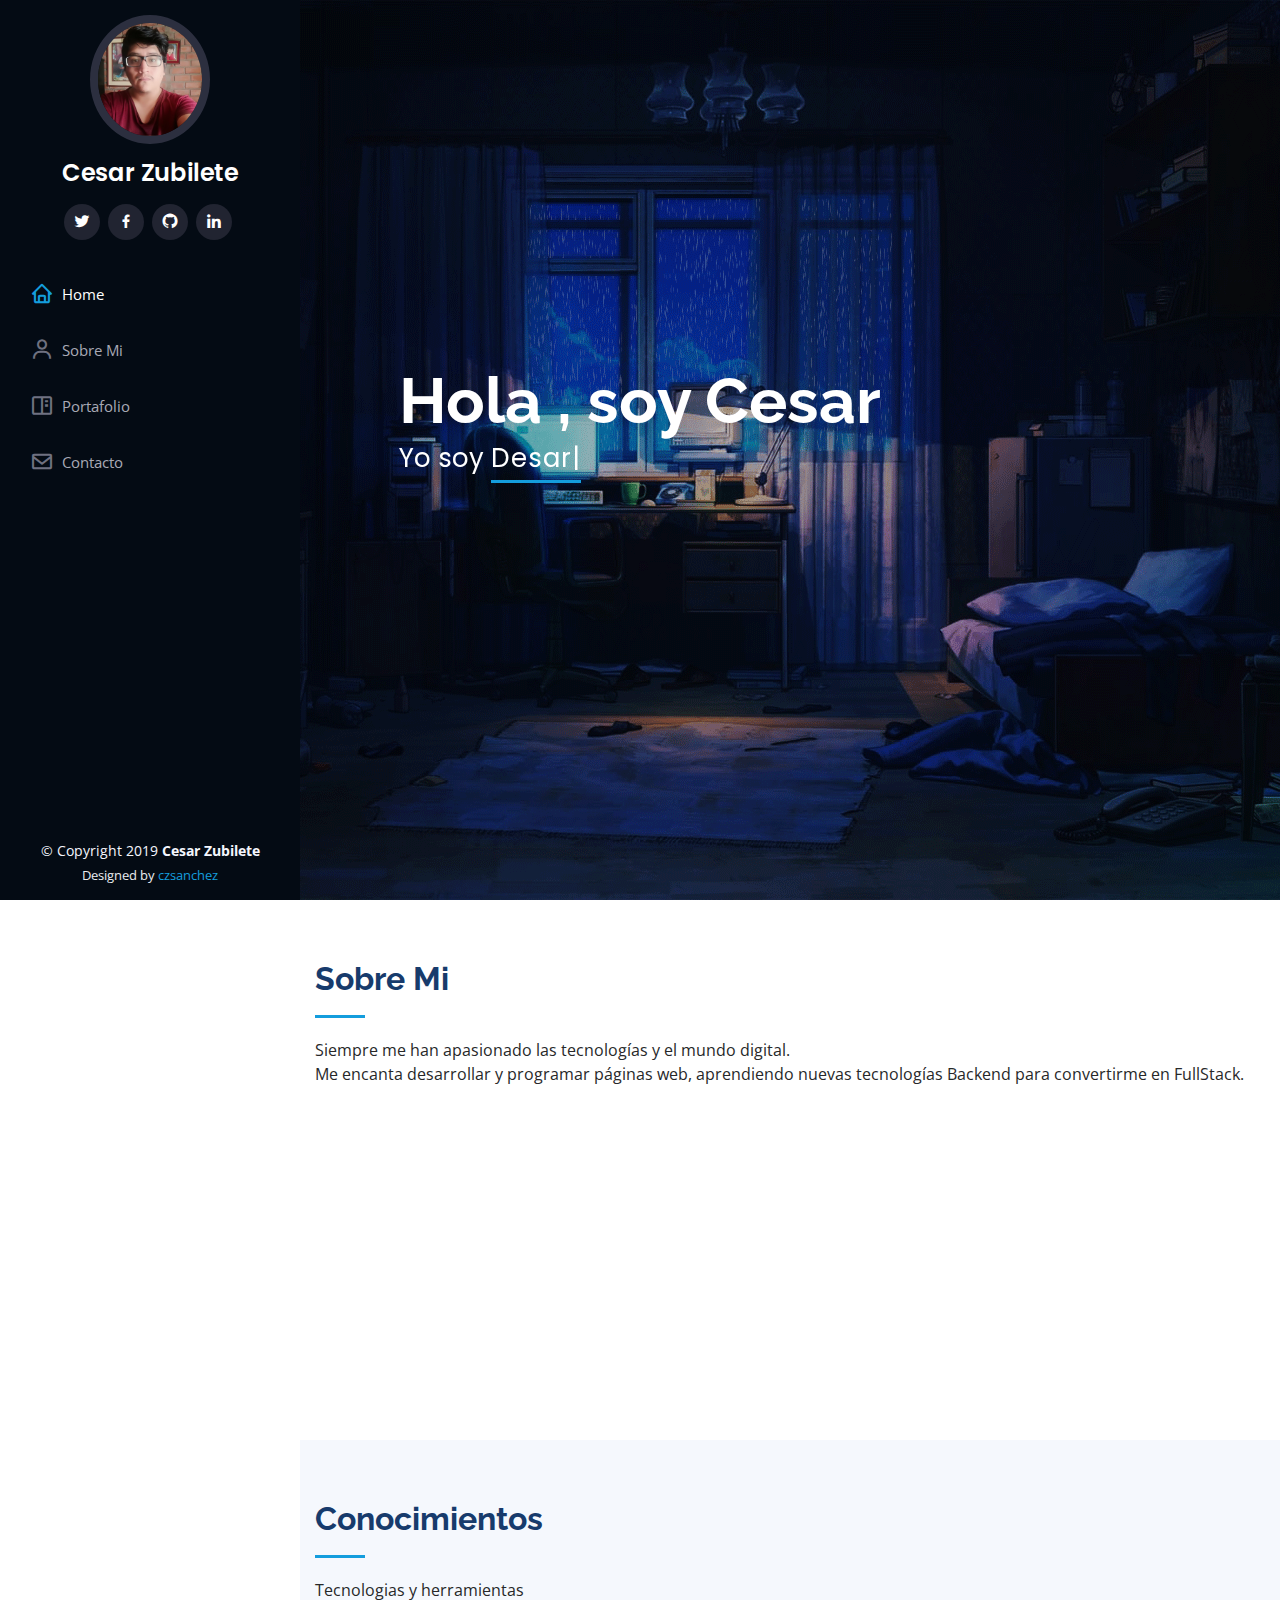
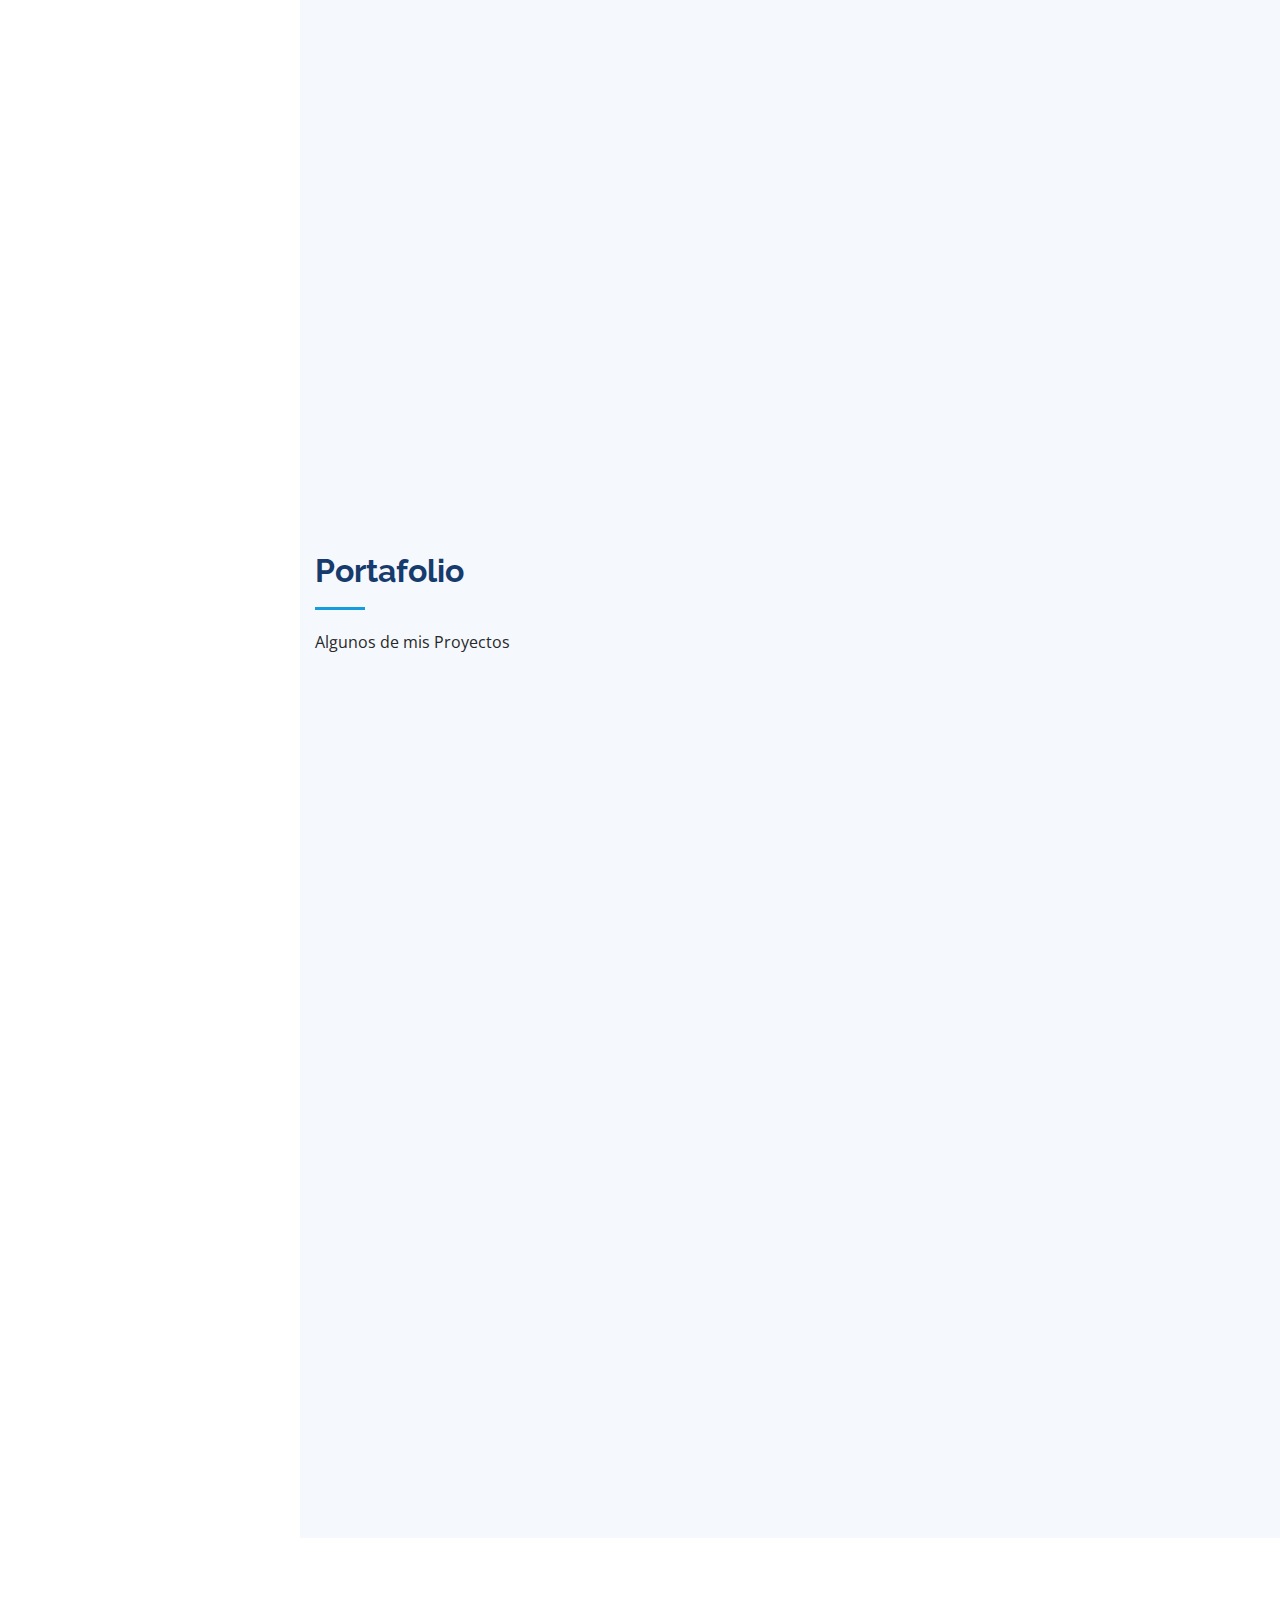
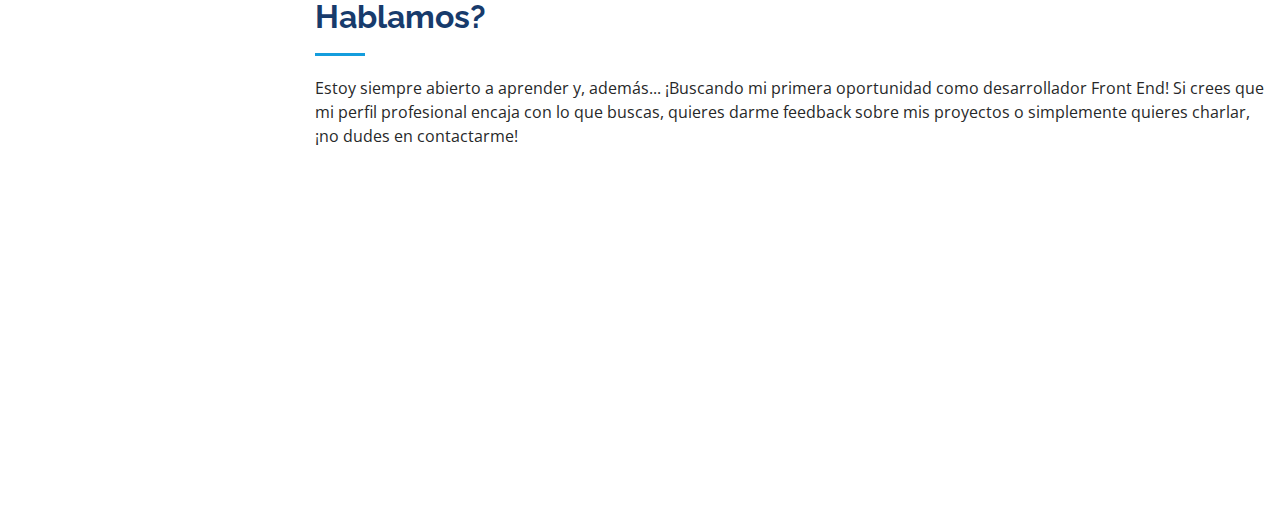
<file: index.html>
<!DOCTYPE html>
<html lang="es">

<head>
    <meta charset="utf-8">
    <meta content="width=device-width, initial-scale=1.0" name="viewport">

    <title>Briam Zubilete</title>
    <meta content="" name="description">
    <meta content="" name="keywords">

    <!-- Favicons -->
    <link href="assets/img/logo.png" rel="icon">
    <link href="assets/img/apple-touch-icon.png" rel="apple-touch-icon">

    <!-- Google Fonts -->
    <link href="https://fonts.googleapis.com/css?family=Open+Sans:300,300i,400,400i,600,600i,700,700i|Raleway:300,300i,400,400i,500,500i,600,600i,700,700i|Poppins:300,300i,400,400i,500,500i,600,600i,700,700i" rel="stylesheet">

    <!-- Vendor CSS Files -->
    <link href="assets/vendor/bootstrap/css/bootstrap.min.css" rel="stylesheet">
    <link href="assets/vendor/icofont/icofont.min.css" rel="stylesheet">
    <link href="assets/vendor/boxicons/css/boxicons.min.css" rel="stylesheet">
    <link href="assets/vendor/venobox/venobox.css" rel="stylesheet">
    <link href="assets/vendor/owl.carousel/assets/owl.carousel.min.css" rel="stylesheet">
    <link href="assets/vendor/aos/aos.css" rel="stylesheet">

    <!-- Template Main CSS File -->
    <link href="assets/css/style.css" rel="stylesheet">

</head>

<body>

    <!-- ======= Mobile nav toggle button ======= -->
    <button type="button" class="mobile-nav-toggle d-xl-none"><i class="icofont-navigation-menu"></i></button>

    <!-- ======= Header ======= -->
    <header id="header">
        <div class="d-flex flex-column">

            <div class="profile">
                <img src="assets/img/perfil2.jpg" alt="" class="img-fluid rounded-circle">
                <h1 class="text-light"><a href="index.html">Cesar Zubilete</a></h1>
                <div class="social-links mt-3 text-center">
                    <a href="https://twitter.com/ZubileteCesar" target="_blank" class="twitter"><i class="bx bxl-twitter"></i></a>
                    <a href="#" class="facebook"><i class="bx bxl-facebook"></i></a>
                    <a href="https://github.com/Brizusan" target="_blank" class="github"><i class="bx bxl-github"></i></a>
                    <a href="https://www.linkedin.com/in/cesar-zubilete-sanchez-665573130/" target="_blank" class="linkedin"><i class="bx bxl-linkedin"></i></a>
                </div>
            </div>

            <nav class="nav-menu">
                <ul>
                    <li class="active"><a href="index.html"><i class="bx bx-home"></i> <span>Home</span></a></li>
                    <li><a href="#about"><i class="bx bx-user"></i> <span>Sobre Mi</span></a></li>
                    <!-- <li><a href="#resume"><i class="bx bx-file-blank"></i> <span>Resume</span></a></li> -->
                    <li><a href="#portfolio"><i class="bx bx-book-content"></i> Portafolio</a></li>
                    <!-- <li><a href="#services"><i class="bx bx-server"></i> Servicios</a></li> -->
                    <li><a href="#contact"><i class="bx bx-envelope"></i> Contacto</a></li>

                </ul>
            </nav>
            <!-- .nav-menu -->
            <button type="button" class="mobile-nav-toggle d-xl-none"><i class="icofont-navigation-menu"></i></button>

        </div>
    </header>
    <!-- End Header -->

    <!-- ======= Hero Section ======= -->
    <section id="hero" class="d-flex flex-column justify-content-center align-items-center">
        <div class="hero-container" data-aos="fade-in">
            <h1>Hola , soy Cesar</h1>
            <p>Yo soy <span class="typed" data-typed-items="Desarrollador Web, Front End Jr, Freelancer"></span></p>
        </div>
    </section>
    <!-- End Hero -->

    <main id="main">

        <!-- ======= About Section ======= -->
        <section id="about" class="about">
            <div class="container">

                <div class="section-title">
                    <h2>Sobre Mi</h2>
                    <p>Siempre me han apasionado las tecnologías y el mundo digital.</p>
                    <p>Me encanta desarrollar y programar páginas web, aprendiendo nuevas tecnologías Backend para convertirme en FullStack.
                    </p>
                </div>

                <div class="row">
                    <div class="col-lg-4" data-aos="fade-right">
                        <img src="assets/img/profile-img3-600.jpg" class="img-fluid" alt="">
                    </div>
                    <div class="col-lg-8 pt-4 pt-lg-0 content" data-aos="fade-left">
                        <h3>Front End &amp; Web Developer Jr.</h3>

                        <div class="row">
                            <div class="col-lg-6">
                                <ul>
                                    <li><i class="icofont-rounded-right"></i> <strong>Cumpleaños:</strong> 7 Abril 1992
                                    </li>
                                    <li><i class="icofont-rounded-right"></i> <strong>Website:</strong>
                                        <a href="http://cesarzubilete.ezyro.com/" target="_blank"> Cesar Zubilete</a>
                                    </li>
                                    <li><i class="icofont-rounded-right"></i> <strong>Telefono:</strong>+51 987 592 615
                                    </li>
                                    <li><i class="icofont-rounded-right"></i> <strong>Ciudad:</strong> Ciudad : Lima, Peru
                                    </li>
                                </ul>
                            </div>
                            <div class="col-lg-6">
                                <ul>
                                    <li><i class="icofont-rounded-right"></i> <strong>Edad:</strong> 27</li>
                                    <li><i class="icofont-rounded-right"></i> <strong>Estudios:</strong> Superior</li>
                                    <li><i class="icofont-rounded-right"></i> <strong>Email:</strong> brizusan@gmail.com
                                    </li>
                                    <li><i class="icofont-rounded-right"></i> <strong>Freelance:</strong> Disponible
                                    </li>
                                </ul>
                            </div>
                        </div>
                        <p>
                            Fue durante un bootcamp de diseño UX/UI cuando me picó la curiosidad de saber cómo aquellas apps que estaba diseñando podrían construirse para ser funcionales. Así descubrí el desarrollo Front End

                        </p>
                    </div>
                </div>

            </div>
        </section>
        <!-- End About Section -->



        <!-- ======= Skills Section ======= -->
        <section id="skills" class="skills section-bg">
            <div class="container">

                <div class="section-title">
                    <h2>Conocimientos</h2>
                    <p>Tecnologias y herramientas </p>
                </div>

                <div class="row skills-content">

                    <div class="col-lg-6" data-aos="fade-up">

                        <div class="progress">
                            <span class="skill">HTML <i class="val">90%</i></span>
                            <div class="progress-bar-wrap">
                                <div class="progress-bar" role="progressbar" aria-valuenow="90" aria-valuemin="0" aria-valuemax="100"></div>
                            </div>
                        </div>

                        <div class="progress">
                            <span class="skill">CSS <i class="val">80%</i></span>
                            <div class="progress-bar-wrap">
                                <div class="progress-bar" role="progressbar" aria-valuenow="80" aria-valuemin="0" aria-valuemax="100"></div>
                            </div>
                        </div>
                        <div class="progress">
                            <span class="skill">Figma<i class="val">70%</i></span>
                            <div class="progress-bar-wrap">
                                <div class="progress-bar" role="progressbar" aria-valuenow="70" aria-valuemin="0" aria-valuemax="100"></div>
                            </div>
                        </div>
                        <div class="progress">
                            <span class="skill">AdobexD<i class="val">80%</i></span>
                            <div class="progress-bar-wrap">
                                <div class="progress-bar" role="progressbar" aria-valuenow="80" aria-valuemin="0" aria-valuemax="100"></div>
                            </div>
                        </div>
                        <div class="progress">
                            <span class="skill">Adobe InDesign<i class="val">70%</i></span>
                            <div class="progress-bar-wrap">
                                <div class="progress-bar" role="progressbar" aria-valuenow="70" aria-valuemin="0" aria-valuemax="100"></div>
                            </div>
                        </div>
                        <div class="progress">
                            <span class="skill">Adobe Ilustrator<i class="val">75%</i></span>
                            <div class="progress-bar-wrap">
                                <div class="progress-bar" role="progressbar" aria-valuenow="75" aria-valuemin="0" aria-valuemax="100"></div>
                            </div>
                        </div>
                        <div class="progress">
                            <span class="skill">Bootstrap<i class="val">85%</i></span>
                            <div class="progress-bar-wrap">
                                <div class="progress-bar" role="progressbar" aria-valuenow="85" aria-valuemin="0" aria-valuemax="100"></div>
                            </div>
                        </div>
                        <div class="progress">
                            <span class="skill">WordPress/Divi-Elementor <i class="val">80%</i></span>
                            <div class="progress-bar-wrap">
                                <div class="progress-bar" role="progressbar" aria-valuenow="80" aria-valuemin="0" aria-valuemax="100"></div>
                            </div>
                        </div>

                    </div>

                    <div class="col-lg-6" data-aos="fade-up" data-aos-delay="100">

                        <div class="progress">
                            <span class="skill">PHP/Laravel <i class="val">70%</i></span>
                            <div class="progress-bar-wrap">
                                <div class="progress-bar" role="progressbar" aria-valuenow="70" aria-valuemin="0" aria-valuemax="100"></div>
                            </div>
                        </div>
                        <div class="progress">
                            <span class="skill">Javascript <i class="val">75%</i></span>
                            <div class="progress-bar-wrap">
                                <div class="progress-bar" role="progressbar" aria-valuenow="75" aria-valuemin="0" aria-valuemax="100"></div>
                            </div>
                        </div>
                        <div class="progress">
                            <span class="skill">Typescript <i class="val">80%</i></span>
                            <div class="progress-bar-wrap">
                                <div class="progress-bar" role="progressbar" aria-valuenow="80" aria-valuemin="0" aria-valuemax="100"></div>
                            </div>
                        </div>
                        <div class="progress">
                            <span class="skill">Angular <i class="val">70%</i></span>
                            <div class="progress-bar-wrap">
                                <div class="progress-bar" role="progressbar" aria-valuenow="70" aria-valuemin="0" aria-valuemax="100"></div>
                            </div>
                        </div>
                        <div class="progress">
                            <span class="skill">Java -Java Spring Framework <i class="val">80%</i></span>
                            <div class="progress-bar-wrap">
                                <div class="progress-bar" role="progressbar" aria-valuenow="80" aria-valuemin="0" aria-valuemax="100"></div>
                            </div>
                        </div>
                        <div class="progress">
                            <span class="skill">Mysql -SQL <i class="val">75%</i></span>
                            <div class="progress-bar-wrap">
                                <div class="progress-bar" role="progressbar" aria-valuenow="75" aria-valuemin="0" aria-valuemax="100"></div>
                            </div>
                        </div>
                        <div class="progress">
                            <span class="skill">Flutter-Firebase <i class="val">70%</i></span>
                            <div class="progress-bar-wrap">
                                <div class="progress-bar" role="progressbar" aria-valuenow="70" aria-valuemin="0" aria-valuemax="100"></div>
                            </div>
                        </div>
                        <div class="progress">
                            <span class="skill">Visual Studio Code <i class="val">80%</i></span>
                            <div class="progress-bar-wrap">
                                <div class="progress-bar" role="progressbar" aria-valuenow="80" aria-valuemin="0" aria-valuemax="100"></div>
                            </div>
                        </div>


                    </div>

                </div>

            </div>
        </section>
        <!-- End Skills Section -->



        <!-- ======= Portfolio Section ======= -->
        <section id="portfolio" class="portfolio section-bg">
            <div class="container">

                <div class="section-title">
                    <h2>Portafolio</h2>
                    <p>Algunos de mis Proyectos</p>
                </div>

                <div class="row" data-aos="fade-up">
                    <div class="col-lg-12 d-flex justify-content-center">
                        <ul id="portfolio-flters">
                            <li data-filter="*" class="filter-active">All</li>
                            <li data-filter=".filter-app">App</li>
                            <li data-filter=".filter-card">Card</li>
                            <li data-filter=".filter-web">Web</li>
                        </ul>
                    </div>
                </div>

                <div class="row portfolio-container" data-aos="fade-up" data-aos-delay="100">

                    <div class="col-lg-4 col-md-6 portfolio-item filter-app">
                        <div class="portfolio-wrap">
                            <img src="assets/img/portfolio/card.png" class="img-fluid" alt="">
                            <div class="portfolio-links">
                                <a href="assets/img/portfolio/card.png" data-gall="portfolioGallery" class="venobox" title="App 1"><i class="bx bx-plus"></i></a>
                                <a href="https://brizusan.github.io/TarjetaPresentacion/" title="More Details" target="_blank"><i class="bx bx-link"></i></a>
                            </div>
                        </div>
                    </div>

                    <div class="col-lg-4 col-md-6 portfolio-item filter-web">
                        <div class="portfolio-wrap">
                            <img src="assets/img/portfolio/portafolio.png" class="img-fluid" alt="">
                            <div class="portfolio-links">
                                <a href="assets/img/portfolio/portafolio.png" data-gall="portfolioGallery" class="venobox" title="Web 3"><i class="bx bx-plus"></i></a>
                                <a href="https://brizusan.github.io/Portafolio/" title="More Details" target="_blank"><i class="bx bx-link"></i></a>
                            </div>
                        </div>
                    </div>

                    <div class="col-lg-4 col-md-6 portfolio-item filter-app">
                        <div class="portfolio-wrap">
                            <img src="assets/img/portfolio/idiomas.png" class="img-fluid" alt="">
                            <div class="portfolio-links">
                                <a href="assets/img/portfolio/idiomas.png" data-gall="portfolioGallery" class="venobox" title="App 2"><i class="bx bx-plus"></i></a>
                                <a href="https://brizusan.github.io/webIdiomas/" title="More Details" target="_blank"><i class="bx bx-link"></i></a>
                            </div>
                        </div>
                    </div>

                    <div class="col-lg-4 col-md-6 portfolio-item filter-card">
                        <div class="portfolio-wrap">
                            <img src="assets/img/portfolio/cursos.png" class="img-fluid" alt="">
                            <div class="portfolio-links">
                                <a href="assets/img/portfolio/cursos.png" data-gall="portfolioGallery" class="venobox" title="Card 2"><i class="bx bx-plus"></i></a>
                                <a href="https://brizusan.github.io/webDesarrollo/" title="More Details" target="_blank"><i class="bx bx-link"></i></a>
                            </div>
                        </div>
                    </div>

                    <div class="col-lg-4 col-md-6 portfolio-item filter-web">
                        <div class="portfolio-wrap">
                            <img src="assets/img/portfolio/planeta.png" class="img-fluid" alt="">
                            <div class="portfolio-links">
                                <a href="assets/img/portfolio/planeta.png" data-gall="portfolioGallery" class="venobox" title="Web 2"><i class="bx bx-plus"></i></a>
                                <a href="https://brizusan.github.io/WebSalvemosPlaneta/" title="More Details" target="_blank"><i class="bx bx-link"></i></a>
                            </div>
                        </div>
                    </div>

                    <div class="col-lg-4 col-md-6 portfolio-item filter-app">
                        <div class="portfolio-wrap">
                            <img src="assets/img/portfolio/practica.png" class="img-fluid" alt="">
                            <div class="portfolio-links">
                                <a href="assets/img/portfolio/practica.png" data-gall="portfolioGallery" class="venobox" title="App 3"><i class="bx bx-plus"></i></a>
                                <a href="https://brizusan.github.io/webPractica/" title="More Details" target="_blank"><i class="bx bx-link"></i></a>
                            </div>
                        </div>
                    </div>

                    <div class="col-lg-4 col-md-6 portfolio-item filter-card">
                        <div class="portfolio-wrap">
                            <img src="assets/img/portfolio/catering.png" class="img-fluid" alt="">
                            <div class="portfolio-links">
                                <a href="assets/img/portfolio/catering.png" data-gall="portfolioGallery" class="venobox" title="Card 1"><i class="bx bx-plus"></i></a>
                                <a href="https://brizusan.github.io/ServicioCatering/" title="More Details" target="_blank"><i class="bx bx-link"></i></a>
                            </div>
                        </div>
                    </div>

                    <div class="col-lg-4 col-md-6 portfolio-item filter-card">
                        <div class="portfolio-wrap">
                            <img src="assets/img/portfolio/webMarketing.png" class="img-fluid" alt="">
                            <div class="portfolio-links">
                                <a href="assets/img/portfolio/webMarketing.png" data-gall="portfolioGallery" class="venobox" title="Card 3"><i class="bx bx-plus"></i></a>
                                <a href="https://brizusan.github.io/webMarketing/" title="More Details" target="_blank"><i class="bx bx-link"></i></a>
                            </div>
                        </div>
                    </div>

                    <div class="col-lg-4 col-md-6 portfolio-item filter-web">
                        <div class="portfolio-wrap">
                            <img src="assets/img/portfolio/galelria.png" class="img-fluid" alt="">
                            <div class="portfolio-links">
                                <a href="assets/img/portfolio/galelria.png" data-gall="portfolioGallery" class="venobox" title="Web 3"><i class="bx bx-plus"></i></a>
                                <a href="https://brizusan.github.io/GaleriaWeb/" title="More Details" target="_blank"><i class="bx bx-link"></i></a>
                            </div>
                        </div>
                    </div>

                </div>

            </div>
        </section>
        <!-- End Portfolio Section -->




        <!-- ======= Contact Section ======= -->
        <section id="contact" class="contact">
            <div class="container">

                <div class="section-title">
                    <h2>Hablamos?</h2>
                    <p>Estoy siempre abierto a aprender y, además... ¡Buscando mi primera oportunidad como desarrollador Front End! Si crees que mi perfil profesional encaja con lo que buscas, quieres darme feedback sobre mis proyectos o simplemente quieres
                        charlar, ¡no dudes en contactarme! </p>
                </div>

                <div class="row" data-aos="fade-in">

                    <div class="col-lg-5 d-flex align-items-stretch">
                        <div class="info">
                            <div class="email">
                                <i class="icofont-envelope"></i>
                                <h4><a href="mailto: brizusan@gmail.com" target="_blank" rel="noopener noreferrer">Email</a></h4>
                                <p>

                                </p>
                            </div>

                            <div class="phone">
                                <i class="icofont-phone"></i>
                                <h4>Telefono:</h4>
                                <p>(+51)987 592 615 </p>
                            </div>

                        </div>

                    </div>



                </div>

            </div>
        </section>
        <!-- End Contact Section -->

    </main>
    <!-- End #main -->

    <!-- ======= Footer ======= -->
    <footer id="footer">
        <div class="container">
            <div class="copyright">
                &copy; Copyright 2019 <strong><span>Cesar Zubilete</span></strong>
            </div>
            <div class="credits">
                Designed by <a href="http://cesarzubilete.ezyro.com/" target="_blank">czsanchez</a>
            </div>
        </div>
    </footer>
    <!-- End  Footer -->

    <a href="#" class="back-to-top"><i class="icofont-simple-up"></i></a>

    <!-- Vendor JS Files -->
    <script src="assets/vendor/jquery/jquery.min.js"></script>
    <script src="assets/vendor/bootstrap/js/bootstrap.bundle.min.js"></script>
    <script src="assets/vendor/jquery.easing/jquery.easing.min.js"></script>
    <script src="assets/vendor/php-email-form/validate.js"></script>
    <script src="assets/vendor/waypoints/jquery.waypoints.min.js"></script>
    <script src="assets/vendor/counterup/counterup.min.js"></script>
    <script src="assets/vendor/isotope-layout/isotope.pkgd.min.js"></script>
    <script src="assets/vendor/venobox/venobox.min.js"></script>
    <script src="assets/vendor/owl.carousel/owl.carousel.min.js"></script>
    <script src="assets/vendor/typed.js/typed.min.js"></script>
    <script src="assets/vendor/aos/aos.js"></script>

    <!-- Template Main JS File -->
    <script src="assets/js/main.js"></script>

</body>

</html>
</file>
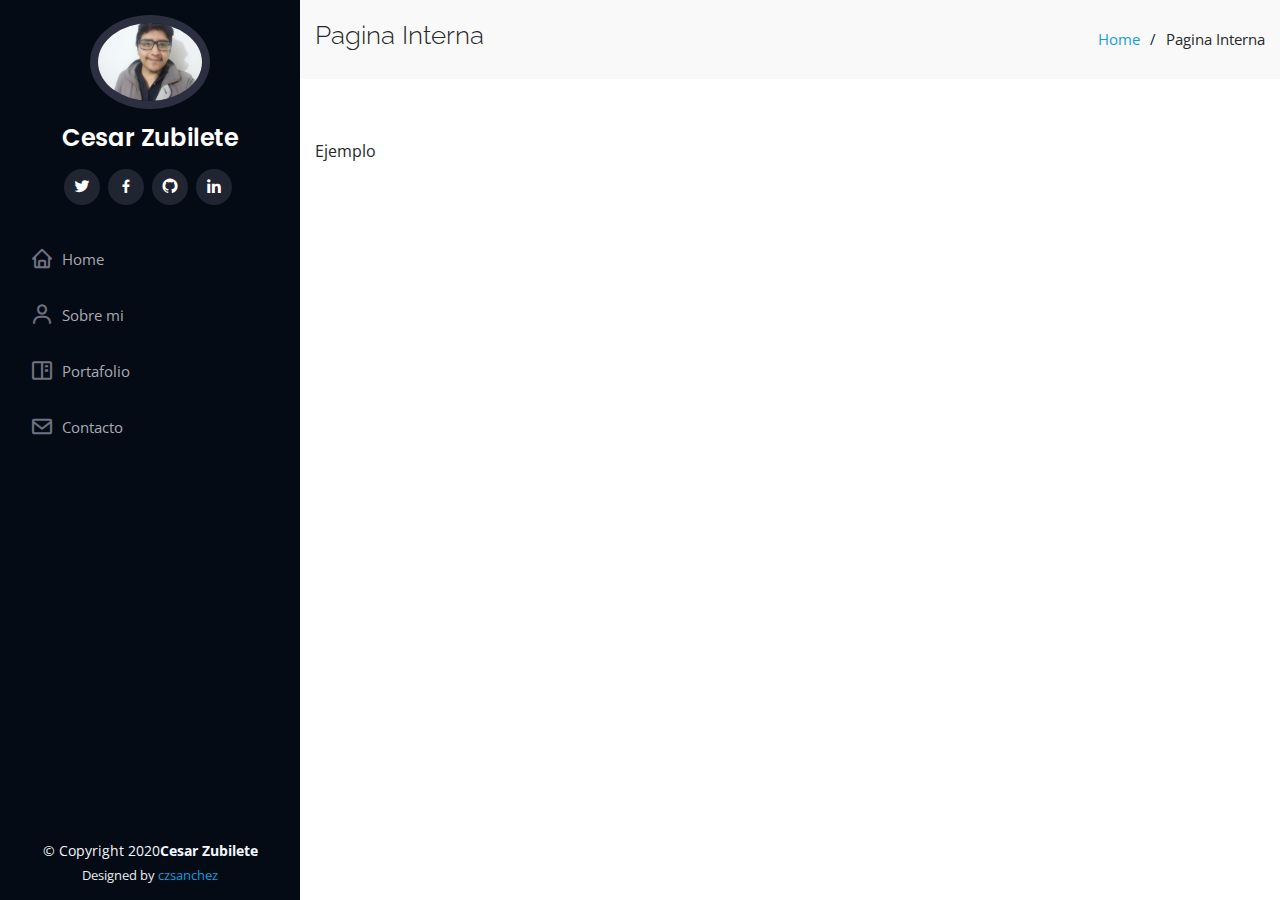
<file: inner-page.html>
<!DOCTYPE html>
<html lang="en">

<head>
    <meta charset="utf-8">
    <meta content="width=device-width, initial-scale=1.0" name="viewport">

    <title>Pagina Interna-Bootstrap</title>
    <meta content="" name="description">
    <meta content="" name="keywords">

    <!-- Favicons -->
    <link href="assets/img/favicon.png" rel="icon">
    <link href="assets/img/apple-touch-icon.png" rel="apple-touch-icon">

    <!-- Google Fonts -->
    <link href="https://fonts.googleapis.com/css?family=Open+Sans:300,300i,400,400i,600,600i,700,700i|Raleway:300,300i,400,400i,500,500i,600,600i,700,700i|Poppins:300,300i,400,400i,500,500i,600,600i,700,700i" rel="stylesheet">

    <!-- Vendor CSS Files -->
    <link href="assets/vendor/bootstrap/css/bootstrap.min.css" rel="stylesheet">
    <link href="assets/vendor/icofont/icofont.min.css" rel="stylesheet">
    <link href="assets/vendor/boxicons/css/boxicons.min.css" rel="stylesheet">
    <link href="assets/vendor/venobox/venobox.css" rel="stylesheet">
    <link href="assets/vendor/owl.carousel/assets/owl.carousel.min.css" rel="stylesheet">
    <link href="assets/vendor/aos/aos.css" rel="stylesheet">

    <!-- Template Main CSS File -->
    <link href="assets/css/style.css" rel="stylesheet">


</head>

<body>

    <!-- ======= Mobile nav toggle button ======= -->
    <button type="button" class="mobile-nav-toggle d-xl-none"><i class="icofont-navigation-menu"></i></button>

    <!-- ======= Header ======= -->
    <header id="header">
        <div class="d-flex flex-column">

            <div class="profile">
                <img src="assets/img/profile-img3-600.jpg" alt="" class="img-fluid rounded-circle">
                <h1 class="text-light"><a href="index.html">Cesar Zubilete</a></h1>
                <div class="social-links mt-3 text-center">
                    <a href="#" class="twitter"><i class="bx bxl-twitter"></i></a>
                    <a href="#" class="facebook"><i class="bx bxl-facebook"></i></a>
                    <a href="#" class="github"><i class="bx bxl-github"></i></a>
                    <a href="#" class="linkedin"><i class="bx bxl-linkedin"></i></a>
                </div>
            </div>

            <nav class="nav-menu">
                <ul>
                    <li><a href="index.html"><i class="bx bx-home"></i> <span>Home</span></a></li>
                    <li><a href="#about"><i class="bx bx-user"></i> <span>Sobre mi</span></a></li>
                    <!-- <li><a href="#resume"><i class="bx bx-file-blank"></i> <span>Resume</span></a></li> -->
                    <li><a href="#portfolio"><i class="bx bx-book-content"></i> Portafolio</a></li>
                    <!-- <li><a href="#services"><i class="bx bx-server"></i> Servicios</a></li> -->
                    <li><a href="#contact"><i class="bx bx-envelope"></i> Contacto</a></li>

                </ul>
            </nav>
            <!-- .nav-menu -->
            <button type="button" class="mobile-nav-toggle d-xl-none"><i class="icofont-navigation-menu"></i></button>

        </div>
    </header>
    <!-- End Header -->

    <main id="main">

        <!-- ======= Breadcrumbs ======= -->
        <section class="breadcrumbs">
            <div class="container">

                <div class="d-flex justify-content-between align-items-center">
                    <h2>Pagina Interna</h2>
                    <ol>
                        <li><a href="index.html">Home</a></li>
                        <li>Pagina Interna</li>
                    </ol>
                </div>

            </div>
        </section>
        <!-- End Breadcrumbs -->

        <section class="inner-page">
            <div class="container">
                <p>
                    Ejemplo
                </p>
            </div>
        </section>

    </main>
    <!-- End #main -->

    <!-- ======= Footer ======= -->
    <footer id="footer">
        <div class="container">
            <div class="copyright">
                &copy; Copyright 2020<strong><span>Cesar Zubilete</span></strong>
            </div>
            <div class="credits">
                Designed by <a href="https://cesarzubilete.eyzyro.com/" target="_blank">czsanchez</a>
            </div>
        </div>
    </footer>
    <!-- End  Footer -->

    <a href="#" class="back-to-top"><i class="icofont-simple-up"></i></a>

    <!-- Vendor JS Files -->
    <script src="assets/vendor/jquery/jquery.min.js"></script>
    <script src="assets/vendor/bootstrap/js/bootstrap.bundle.min.js"></script>
    <script src="assets/vendor/jquery.easing/jquery.easing.min.js"></script>
    <script src="assets/vendor/php-email-form/validate.js"></script>
    <script src="assets/vendor/waypoints/jquery.waypoints.min.js"></script>
    <script src="assets/vendor/counterup/counterup.min.js"></script>
    <script src="assets/vendor/isotope-layout/isotope.pkgd.min.js"></script>
    <script src="assets/vendor/venobox/venobox.min.js"></script>
    <script src="assets/vendor/owl.carousel/owl.carousel.min.js"></script>
    <script src="assets/vendor/typed.js/typed.min.js"></script>
    <script src="assets/vendor/aos/aos.js"></script>

    <!-- Template Main JS File -->
    <script src="assets/js/main.js"></script>

</body>

</html>
</file>
<file: assets/vendor/venobox/venobox.css>
/* ------ venobox.css --------*/
.vbox-overlay *, .vbox-overlay *:before, .vbox-overlay *:after{
    -webkit-backface-visibility: hidden;
    -webkit-box-sizing:border-box;
    -moz-box-sizing:border-box;
    box-sizing:border-box;
}
.vbox-overlay * { 
    -webkit-backface-visibility: visible;
    backface-visibility: visible;
}
.vbox-overlay{
    display: -webkit-flex;
    display: flex;
    -webkit-flex-direction: column;
    flex-direction: column;
    -webkit-justify-content: center;
    justify-content: center;
    -webkit-align-items: center;
    align-items: center;
    position: fixed;
    left: 0;
    top: 0;
    bottom: 0;
    right: 0;
    z-index: 999999;
}

/* ----- navigation ----- */
.vbox-title{
    width: 100%;
    height: 40px;
    float: left;
    text-align: center;
    line-height: 28px;
    font-size: 12px;
    padding: 6px 50px;
    overflow: hidden;
    position: fixed;
    display: none;
    left: 0;
    z-index: 89;
}
.vbox-close{
    cursor: pointer;
    position: fixed;
    top: -1px;
    right: 0;
    width: 50px;
    height: 40px;
    padding: 6px;
    display: block;
    background-position:10px center;
    overflow: hidden;
    font-size: 24px;
    line-height: 1;
    text-align: center;
    z-index: 99;
}
.vbox-left{
    cursor: pointer;
    position: fixed;
    left: 0;
    height: 40px;
    overflow: hidden;
    line-height: 28px;
    font-size: 12px;
    z-index: 99;
    display: flex;
    align-items:center;
}
.vbox-num{
    display: inline-block;
    margin: 6px 0 6px 15px;
}
/* ----- Social share ----- */
.vbox-share{
    line-height: 28px;
    font-size: 12px;
    overflow: hidden;
    position: fixed;
    left: 0;
    z-index: 98;
    display: flex;
    align-items:center;
    justify-content: center;
    width: 100%;
    text-align: center;
}
.vbox-share svg{
    max-height: 28px;
    width: 28px;
    z-index: 10;
    margin-left: 12px;
    margin-top: 6px;
    margin-bottom: 6px;
    vertical-align: middle;
}


/* ----- navigation ARROWS ----- */
.vbox-next, .vbox-prev{
    position: fixed;
    top: 50%;
    margin-top: -15px;
    overflow: hidden;
    cursor: pointer;
    display: block;
    width: 45px;
    height: 45px;
    z-index: 99;
}
.vbox-next span, .vbox-prev span{
    position: relative;
    width: 20px;
    height: 20px;
    border: 2px solid transparent;
    border-top-color: #B6B6B6;
    border-right-color: #B6B6B6;
    text-indent: -100px;
    position: absolute;
    top: 8px;
    display: block;
}
.vbox-prev{
    left: 15px;
}
.vbox-next{
    right: 15px;
}
.vbox-prev span{
    left: 10px;
    -ms-transform: rotate(-135deg);
    -webkit-transform: rotate(-135deg);
    transform: rotate(-135deg);
}
.vbox-next span{
    -ms-transform: rotate(45deg);
    -webkit-transform: rotate(45deg);
    transform: rotate(45deg);
    right: 10px;
}
/* ------- inline window ------ */
.vbox-inline{
    width: 420px;
    height: 315px;
    height: 70vh;
    padding: 10px;
    background: #fff;
    margin: 0 auto;
    overflow: auto;
    text-align: left;
}
/* ------- Video & iFrames window ------ */
.venoframe{
    max-width: 100%;
    width: 100%;
    border: none;
    width: 100%;
    height: 260px;
    height: 70vh;
}
.venoframe.vbvid{
    height: 260px;
}
@media (min-width: 768px) {
    .venoframe, .vbox-inline{
        width: 90%;
        height: 360px;
        height: 70vh;
    }
    .venoframe.vbvid{
        width: 640px;
        height: 360px;
    }
}
@media (min-width: 992px) {
    .venoframe, .vbox-inline{
        max-width: 1200px;
        width: 80%;
        height: 540px;
        height: 70vh;
    }
    .venoframe.vbvid{
        width: 960px;
        height: 540px;
    }
}
/* 
Please do NOT edit this part! 
or at least read this note: http://i.imgur.com/7C0ws9e.gif
*/
.vbox-open{
    overflow: hidden;
}
.vbox-container{
    position: absolute;
    left: 0;
    right: 0;
    top: 0;
    bottom: 0;
    overflow-x: hidden;
    overflow-y: scroll;
    overflow-scrolling: touch;
    -webkit-overflow-scrolling: touch;
    z-index: 20;
    max-height: 100%;

}

.vbox-content{
    text-align: center;
    float: left;
    width: 100%;
    position: relative;
    overflow: hidden;
    padding: 20px 4%;
}
.vbox-container img{
    max-width: 100%;
    height: auto;
}
.vbox-figlio{
    box-shadow: 0 0 12px rgba(0,0,0,0.19), 0 6px 6px rgba(0,0,0,0.23);
    max-width: 100%;
    text-align: initial;
}
img.vbox-figlio{
    -webkit-user-select: none;
-khtml-user-select: none;
-moz-user-select: none;
-o-user-select: none;
user-select: none;
}
.vbox-content.swipe-left{
    margin-left: -200px !important;
}
.vbox-content.swipe-right{
    margin-left: 200px !important;
}
.vbox-animated{
    webkit-transition: margin 300ms ease-out;
    transition: margin 300ms ease-out;
}

/* ---------- preloader ----------
 * SPINKIT 
 * http://tobiasahlin.com/spinkit/
-------------------------------- */
.sk-double-bounce,.sk-rotating-plane{width:40px;height:40px;margin:40px auto}.sk-rotating-plane{background-color:#333;-webkit-animation:sk-rotatePlane 1.2s infinite ease-in-out;animation:sk-rotatePlane 1.2s infinite ease-in-out}@-webkit-keyframes sk-rotatePlane{0%{-webkit-transform:perspective(120px) rotateX(0) rotateY(0);transform:perspective(120px) rotateX(0) rotateY(0)}50%{-webkit-transform:perspective(120px) rotateX(-180.1deg) rotateY(0);transform:perspective(120px) rotateX(-180.1deg) rotateY(0)}100%{-webkit-transform:perspective(120px) rotateX(-180deg) rotateY(-179.9deg);transform:perspective(120px) rotateX(-180deg) rotateY(-179.9deg)}}@keyframes sk-rotatePlane{0%{-webkit-transform:perspective(120px) rotateX(0) rotateY(0);transform:perspective(120px) rotateX(0) rotateY(0)}50%{-webkit-transform:perspective(120px) rotateX(-180.1deg) rotateY(0);transform:perspective(120px) rotateX(-180.1deg) rotateY(0)}100%{-webkit-transform:perspective(120px) rotateX(-180deg) rotateY(-179.9deg);transform:perspective(120px) rotateX(-180deg) rotateY(-179.9deg)}}.sk-double-bounce{position:relative}.sk-double-bounce .sk-child{width:100%;height:100%;border-radius:50%;background-color:#333;opacity:.6;position:absolute;top:0;left:0;-webkit-animation:sk-doubleBounce 2s infinite ease-in-out;animation:sk-doubleBounce 2s infinite ease-in-out}.sk-chasing-dots .sk-child,.sk-spinner-pulse,.sk-three-bounce .sk-child{background-color:#333;border-radius:100%}.sk-double-bounce .sk-double-bounce2{-webkit-animation-delay:-1s;animation-delay:-1s}@-webkit-keyframes sk-doubleBounce{0%,100%{-webkit-transform:scale(0);transform:scale(0)}50%{-webkit-transform:scale(1);transform:scale(1)}}@keyframes sk-doubleBounce{0%,100%{-webkit-transform:scale(0);transform:scale(0)}50%{-webkit-transform:scale(1);transform:scale(1)}}.sk-wave{margin:40px auto;width:50px;height:40px;text-align:center;font-size:10px}.sk-wave .sk-rect{background-color:#333;height:100%;width:6px;display:inline-block;-webkit-animation:sk-waveStretchDelay 1.2s infinite ease-in-out;animation:sk-waveStretchDelay 1.2s infinite ease-in-out}.sk-wave .sk-rect1{-webkit-animation-delay:-1.2s;animation-delay:-1.2s}.sk-wave .sk-rect2{-webkit-animation-delay:-1.1s;animation-delay:-1.1s}.sk-wave .sk-rect3{-webkit-animation-delay:-1s;animation-delay:-1s}.sk-wave .sk-rect4{-webkit-animation-delay:-.9s;animation-delay:-.9s}.sk-wave .sk-rect5{-webkit-animation-delay:-.8s;animation-delay:-.8s}@-webkit-keyframes sk-waveStretchDelay{0%,100%,40%{-webkit-transform:scaleY(.4);transform:scaleY(.4)}20%{-webkit-transform:scaleY(1);transform:scaleY(1)}}@keyframes sk-waveStretchDelay{0%,100%,40%{-webkit-transform:scaleY(.4);transform:scaleY(.4)}20%{-webkit-transform:scaleY(1);transform:scaleY(1)}}.sk-wandering-cubes{margin:40px auto;width:40px;height:40px;position:relative}.sk-wandering-cubes .sk-cube{background-color:#333;width:10px;height:10px;position:absolute;top:0;left:0;-webkit-animation:sk-wanderingCube 1.8s ease-in-out -1.8s infinite both;animation:sk-wanderingCube 1.8s ease-in-out -1.8s infinite both}.sk-chasing-dots,.sk-spinner-pulse{width:40px;height:40px;margin:40px auto}.sk-wandering-cubes .sk-cube2{-webkit-animation-delay:-.9s;animation-delay:-.9s}@-webkit-keyframes sk-wanderingCube{0%{-webkit-transform:rotate(0);transform:rotate(0)}25%{-webkit-transform:translateX(30px) rotate(-90deg) scale(.5);transform:translateX(30px) rotate(-90deg) scale(.5)}50%{-webkit-transform:translateX(30px) translateY(30px) rotate(-179deg);transform:translateX(30px) translateY(30px) rotate(-179deg)}50.1%{-webkit-transform:translateX(30px) translateY(30px) rotate(-180deg);transform:translateX(30px) translateY(30px) rotate(-180deg)}75%{-webkit-transform:translateX(0) translateY(30px) rotate(-270deg) scale(.5);transform:translateX(0) translateY(30px) rotate(-270deg) scale(.5)}100%{-webkit-transform:rotate(-360deg);transform:rotate(-360deg)}}@keyframes sk-wanderingCube{0%{-webkit-transform:rotate(0);transform:rotate(0)}25%{-webkit-transform:translateX(30px) rotate(-90deg) scale(.5);transform:translateX(30px) rotate(-90deg) scale(.5)}50%{-webkit-transform:translateX(30px) translateY(30px) rotate(-179deg);transform:translateX(30px) translateY(30px) rotate(-179deg)}50.1%{-webkit-transform:translateX(30px) translateY(30px) rotate(-180deg);transform:translateX(30px) translateY(30px) rotate(-180deg)}75%{-webkit-transform:translateX(0) translateY(30px) rotate(-270deg) scale(.5);transform:translateX(0) translateY(30px) rotate(-270deg) scale(.5)}100%{-webkit-transform:rotate(-360deg);transform:rotate(-360deg)}}.sk-spinner-pulse{-webkit-animation:sk-pulseScaleOut 1s infinite ease-in-out;animation:sk-pulseScaleOut 1s infinite ease-in-out}@-webkit-keyframes sk-pulseScaleOut{0%{-webkit-transform:scale(0);transform:scale(0)}100%{-webkit-transform:scale(1);transform:scale(1);opacity:0}}@keyframes sk-pulseScaleOut{0%{-webkit-transform:scale(0);transform:scale(0)}100%{-webkit-transform:scale(1);transform:scale(1);opacity:0}}.sk-chasing-dots{position:relative;text-align:center;-webkit-animation:sk-chasingDotsRotate 2s infinite linear;animation:sk-chasingDotsRotate 2s infinite linear}.sk-chasing-dots .sk-child{width:60%;height:60%;display:inline-block;position:absolute;top:0;-webkit-animation:sk-chasingDotsBounce 2s infinite ease-in-out;animation:sk-chasingDotsBounce 2s infinite ease-in-out}.sk-chasing-dots .sk-dot2{top:auto;bottom:0;-webkit-animation-delay:-1s;animation-delay:-1s}@-webkit-keyframes sk-chasingDotsRotate{100%{-webkit-transform:rotate(360deg);transform:rotate(360deg)}}@keyframes sk-chasingDotsRotate{100%{-webkit-transform:rotate(360deg);transform:rotate(360deg)}}@-webkit-keyframes sk-chasingDotsBounce{0%,100%{-webkit-transform:scale(0);transform:scale(0)}50%{-webkit-transform:scale(1);transform:scale(1)}}@keyframes sk-chasingDotsBounce{0%,100%{-webkit-transform:scale(0);transform:scale(0)}50%{-webkit-transform:scale(1);transform:scale(1)}}.sk-three-bounce{margin:40px auto;width:80px;text-align:center}.sk-three-bounce .sk-child{width:20px;height:20px;display:inline-block;-webkit-animation:sk-three-bounce 1.4s ease-in-out 0s infinite both;animation:sk-three-bounce 1.4s ease-in-out 0s infinite both}.sk-circle .sk-child:before,.sk-fading-circle .sk-circle:before{display:block;border-radius:100%;content:'';background-color:#333}.sk-three-bounce .sk-bounce1{-webkit-animation-delay:-.32s;animation-delay:-.32s}.sk-three-bounce .sk-bounce2{-webkit-animation-delay:-.16s;animation-delay:-.16s}@-webkit-keyframes sk-three-bounce{0%,100%,80%{-webkit-transform:scale(0);transform:scale(0)}40%{-webkit-transform:scale(1);transform:scale(1)}}@keyframes sk-three-bounce{0%,100%,80%{-webkit-transform:scale(0);transform:scale(0)}40%{-webkit-transform:scale(1);transform:scale(1)}}.sk-circle{margin:40px auto;width:40px;height:40px;position:relative}.sk-circle .sk-child{width:100%;height:100%;position:absolute;left:0;top:0}.sk-circle .sk-child:before{margin:0 auto;width:15%;height:15%;-webkit-animation:sk-circleBounceDelay 1.2s infinite ease-in-out both;animation:sk-circleBounceDelay 1.2s infinite ease-in-out both}.sk-circle .sk-circle2{-webkit-transform:rotate(30deg);-ms-transform:rotate(30deg);transform:rotate(30deg)}.sk-circle .sk-circle3{-webkit-transform:rotate(60deg);-ms-transform:rotate(60deg);transform:rotate(60deg)}.sk-circle .sk-circle4{-webkit-transform:rotate(90deg);-ms-transform:rotate(90deg);transform:rotate(90deg)}.sk-circle .sk-circle5{-webkit-transform:rotate(120deg);-ms-transform:rotate(120deg);transform:rotate(120deg)}.sk-circle .sk-circle6{-webkit-transform:rotate(150deg);-ms-transform:rotate(150deg);transform:rotate(150deg)}.sk-circle .sk-circle7{-webkit-transform:rotate(180deg);-ms-transform:rotate(180deg);transform:rotate(180deg)}.sk-circle .sk-circle8{-webkit-transform:rotate(210deg);-ms-transform:rotate(210deg);transform:rotate(210deg)}.sk-circle .sk-circle9{-webkit-transform:rotate(240deg);-ms-transform:rotate(240deg);transform:rotate(240deg)}.sk-circle .sk-circle10{-webkit-transform:rotate(270deg);-ms-transform:rotate(270deg);transform:rotate(270deg)}.sk-circle .sk-circle11{-webkit-transform:rotate(300deg);-ms-transform:rotate(300deg);transform:rotate(300deg)}.sk-circle .sk-circle12{-webkit-transform:rotate(330deg);-ms-transform:rotate(330deg);transform:rotate(330deg)}.sk-circle .sk-circle2:before{-webkit-animation-delay:-1.1s;animation-delay:-1.1s}.sk-circle .sk-circle3:before{-webkit-animation-delay:-1s;animation-delay:-1s}.sk-circle .sk-circle4:before{-webkit-animation-delay:-.9s;animation-delay:-.9s}.sk-circle .sk-circle5:before{-webkit-animation-delay:-.8s;animation-delay:-.8s}.sk-circle .sk-circle6:before{-webkit-animation-delay:-.7s;animation-delay:-.7s}.sk-circle .sk-circle7:before{-webkit-animation-delay:-.6s;animation-delay:-.6s}.sk-circle .sk-circle8:before{-webkit-animation-delay:-.5s;animation-delay:-.5s}.sk-circle .sk-circle9:before{-webkit-animation-delay:-.4s;animation-delay:-.4s}.sk-circle .sk-circle10:before{-webkit-animation-delay:-.3s;animation-delay:-.3s}.sk-circle .sk-circle11:before{-webkit-animation-delay:-.2s;animation-delay:-.2s}.sk-circle .sk-circle12:before{-webkit-animation-delay:-.1s;animation-delay:-.1s}@-webkit-keyframes sk-circleBounceDelay{0%,100%,80%{-webkit-transform:scale(0);transform:scale(0)}40%{-webkit-transform:scale(1);transform:scale(1)}}@keyframes sk-circleBounceDelay{0%,100%,80%{-webkit-transform:scale(0);transform:scale(0)}40%{-webkit-transform:scale(1);transform:scale(1)}}.sk-cube-grid{width:40px;height:40px;margin:40px auto}.sk-cube-grid .sk-cube{width:33.33%;height:33.33%;background-color:#333;float:left;-webkit-animation:sk-cubeGridScaleDelay 1.3s infinite ease-in-out;animation:sk-cubeGridScaleDelay 1.3s infinite ease-in-out}.sk-cube-grid .sk-cube1{-webkit-animation-delay:.2s;animation-delay:.2s}.sk-cube-grid .sk-cube2{-webkit-animation-delay:.3s;animation-delay:.3s}.sk-cube-grid .sk-cube3{-webkit-animation-delay:.4s;animation-delay:.4s}.sk-cube-grid .sk-cube4{-webkit-animation-delay:.1s;animation-delay:.1s}.sk-cube-grid .sk-cube5{-webkit-animation-delay:.2s;animation-delay:.2s}.sk-cube-grid .sk-cube6{-webkit-animation-delay:.3s;animation-delay:.3s}.sk-cube-grid .sk-cube7{-webkit-animation-delay:0ms;animation-delay:0ms}.sk-cube-grid .sk-cube8{-webkit-animation-delay:.1s;animation-delay:.1s}.sk-cube-grid .sk-cube9{-webkit-animation-delay:.2s;animation-delay:.2s}@-webkit-keyframes sk-cubeGridScaleDelay{0%,100%,70%{-webkit-transform:scale3D(1,1,1);transform:scale3D(1,1,1)}35%{-webkit-transform:scale3D(0,0,1);transform:scale3D(0,0,1)}}@keyframes sk-cubeGridScaleDelay{0%,100%,70%{-webkit-transform:scale3D(1,1,1);transform:scale3D(1,1,1)}35%{-webkit-transform:scale3D(0,0,1);transform:scale3D(0,0,1)}}.sk-fading-circle{margin:40px auto;width:40px;height:40px;position:relative}.sk-fading-circle .sk-circle{width:100%;height:100%;position:absolute;left:0;top:0}.sk-fading-circle .sk-circle:before{margin:0 auto;width:15%;height:15%;-webkit-animation:sk-circleFadeDelay 1.2s infinite ease-in-out both;animation:sk-circleFadeDelay 1.2s infinite ease-in-out both}.sk-fading-circle .sk-circle2{-webkit-transform:rotate(30deg);-ms-transform:rotate(30deg);transform:rotate(30deg)}.sk-fading-circle .sk-circle3{-webkit-transform:rotate(60deg);-ms-transform:rotate(60deg);transform:rotate(60deg)}.sk-fading-circle .sk-circle4{-webkit-transform:rotate(90deg);-ms-transform:rotate(90deg);transform:rotate(90deg)}.sk-fading-circle .sk-circle5{-webkit-transform:rotate(120deg);-ms-transform:rotate(120deg);transform:rotate(120deg)}.sk-fading-circle .sk-circle6{-webkit-transform:rotate(150deg);-ms-transform:rotate(150deg);transform:rotate(150deg)}.sk-fading-circle .sk-circle7{-webkit-transform:rotate(180deg);-ms-transform:rotate(180deg);transform:rotate(180deg)}.sk-fading-circle .sk-circle8{-webkit-transform:rotate(210deg);-ms-transform:rotate(210deg);transform:rotate(210deg)}.sk-fading-circle .sk-circle9{-webkit-transform:rotate(240deg);-ms-transform:rotate(240deg);transform:rotate(240deg)}.sk-fading-circle .sk-circle10{-webkit-transform:rotate(270deg);-ms-transform:rotate(270deg);transform:rotate(270deg)}.sk-fading-circle .sk-circle11{-webkit-transform:rotate(300deg);-ms-transform:rotate(300deg);transform:rotate(300deg)}.sk-fading-circle .sk-circle12{-webkit-transform:rotate(330deg);-ms-transform:rotate(330deg);transform:rotate(330deg)}.sk-fading-circle .sk-circle2:before{-webkit-animation-delay:-1.1s;animation-delay:-1.1s}.sk-fading-circle .sk-circle3:before{-webkit-animation-delay:-1s;animation-delay:-1s}.sk-fading-circle .sk-circle4:before{-webkit-animation-delay:-.9s;animation-delay:-.9s}.sk-fading-circle .sk-circle5:before{-webkit-animation-delay:-.8s;animation-delay:-.8s}.sk-fading-circle .sk-circle6:before{-webkit-animation-delay:-.7s;animation-delay:-.7s}.sk-fading-circle .sk-circle7:before{-webkit-animation-delay:-.6s;animation-delay:-.6s}.sk-fading-circle .sk-circle8:before{-webkit-animation-delay:-.5s;animation-delay:-.5s}.sk-fading-circle .sk-circle9:before{-webkit-animation-delay:-.4s;animation-delay:-.4s}.sk-fading-circle .sk-circle10:before{-webkit-animation-delay:-.3s;animation-delay:-.3s}.sk-fading-circle .sk-circle11:before{-webkit-animation-delay:-.2s;animation-delay:-.2s}.sk-fading-circle .sk-circle12:before{-webkit-animation-delay:-.1s;animation-delay:-.1s}@-webkit-keyframes sk-circleFadeDelay{0%,100%,39%{opacity:0}40%{opacity:1}}@keyframes sk-circleFadeDelay{0%,100%,39%{opacity:0}40%{opacity:1}}.sk-folding-cube{margin:40px auto;width:40px;height:40px;position:relative;-webkit-transform:rotateZ(45deg);transform:rotateZ(45deg)}.sk-folding-cube .sk-cube{float:left;width:50%;height:50%;position:relative;-webkit-transform:scale(1.1);-ms-transform:scale(1.1);transform:scale(1.1)}.sk-folding-cube .sk-cube:before{content:'';position:absolute;top:0;left:0;width:100%;height:100%;background-color:#333;-webkit-animation:sk-foldCubeAngle 2.4s infinite linear both;animation:sk-foldCubeAngle 2.4s infinite linear both;-webkit-transform-origin:100% 100%;-ms-transform-origin:100% 100%;transform-origin:100% 100%}.sk-folding-cube .sk-cube2{-webkit-transform:scale(1.1) rotateZ(90deg);transform:scale(1.1) rotateZ(90deg)}.sk-folding-cube .sk-cube3{-webkit-transform:scale(1.1) rotateZ(180deg);transform:scale(1.1) rotateZ(180deg)}.sk-folding-cube .sk-cube4{-webkit-transform:scale(1.1) rotateZ(270deg);transform:scale(1.1) rotateZ(270deg)}.sk-folding-cube .sk-cube2:before{-webkit-animation-delay:.3s;animation-delay:.3s}.sk-folding-cube .sk-cube3:before{-webkit-animation-delay:.6s;animation-delay:.6s}.sk-folding-cube .sk-cube4:before{-webkit-animation-delay:.9s;animation-delay:.9s}@-webkit-keyframes sk-foldCubeAngle{0%,10%{-webkit-transform:perspective(140px) rotateX(-180deg);transform:perspective(140px) rotateX(-180deg);opacity:0}25%,75%{-webkit-transform:perspective(140px) rotateX(0);transform:perspective(140px) rotateX(0);opacity:1}100%,90%{-webkit-transform:perspective(140px) rotateY(180deg);transform:perspective(140px) rotateY(180deg);opacity:0}}@keyframes sk-foldCubeAngle{0%,10%{-webkit-transform:perspective(140px) rotateX(-180deg);transform:perspective(140px) rotateX(-180deg);opacity:0}25%,75%{-webkit-transform:perspective(140px) rotateX(0);transform:perspective(140px) rotateX(0);opacity:1}100%,90%{-webkit-transform:perspective(140px) rotateY(180deg);transform:perspective(140px) rotateY(180deg);opacity:0}}
</file>
<file: assets/css/style.css>
/**
* Template Name: iPortfolio - v1.4.0
* Template URL: https://bootstrapmade.com/iportfolio-bootstrap-portfolio-websites-template/
* Author: BootstrapMade.com
* License: https://bootstrapmade.com/license/
*/


/*--------------------------------------------------------------
# General
--------------------------------------------------------------*/

body {
    font-family: "Open Sans", sans-serif;
    color: #272829;
}

a {
    color: #149ddd;
}

a:hover {
    color: #37b3ed;
    text-decoration: none;
}

h1,
h2,
h3,
h4,
h5,
h6 {
    font-family: "Raleway", sans-serif;
}


/*--------------------------------------------------------------
# Back to top button
--------------------------------------------------------------*/

.back-to-top {
    position: fixed;
    display: none;
    width: 40px;
    height: 40px;
    border-radius: 50px;
    right: 15px;
    bottom: 15px;
    background: #149ddd;
    color: #fff;
    transition: display 0.5s ease-in-out;
    z-index: 99999;
}

.back-to-top i {
    font-size: 24px;
    position: absolute;
    top: 7px;
    left: 8px;
}

.back-to-top:hover {
    color: #fff;
    background: #2eafec;
    transition: background 0.2s ease-in-out;
}


/*--------------------------------------------------------------
# Header
--------------------------------------------------------------*/

#header {
    position: fixed;
    top: 0;
    left: 0;
    bottom: 0;
    width: 300px;
    transition: all ease-in-out 0.5s;
    z-index: 9997;
    transition: all 0.5s;
    padding: 0 15px;
    background: #040b14;
    overflow-y: auto;
}

#header .profile img {
    margin: 15px auto;
    display: block;
    width: 120px;
    border: 8px solid #2c2f3f;
}

#header .profile h1 {
    font-size: 24px;
    margin: 0;
    padding: 0;
    font-weight: 600;
    -moz-text-align-last: center;
    text-align-last: center;
    font-family: "Poppins", sans-serif;
}

#header .profile h1 a,
#header .profile h1 a:hover {
    color: #fff;
    text-decoration: none;
}

#header .profile .social-links a {
    font-size: 18px;
    display: inline-block;
    background: #212431;
    color: #fff;
    line-height: 1;
    padding: 8px 0;
    margin-right: 4px;
    border-radius: 50%;
    text-align: center;
    width: 36px;
    height: 36px;
    transition: 0.3s;
}

#header .profile .social-links a:hover {
    background: #149ddd;
    color: #fff;
    text-decoration: none;
}

#main {
    margin-left: 300px;
}

@media (max-width: 1199px) {
    #header {
        left: -300px;
    }
    #main {
        margin-left: 0;
    }
}


/*--------------------------------------------------------------
# Navigation Menu
--------------------------------------------------------------*/


/* Desktop Navigation */

.nav-menu {
    padding-top: 30px;
}

.nav-menu * {
    margin: 0;
    padding: 0;
    list-style: none;
}

.nav-menu>ul>li {
    position: relative;
    white-space: nowrap;
}

.nav-menu a {
    display: flex;
    align-items: center;
    color: #a8a9b4;
    padding: 12px 15px;
    margin-bottom: 8px;
    transition: 0.3s;
    font-size: 15px;
}

.nav-menu a i {
    font-size: 24px;
    padding-right: 8px;
    color: #6f7180;
}

.nav-menu a:hover,
.nav-menu .active>a,
.nav-menu li:hover>a {
    text-decoration: none;
    color: #fff;
}

.nav-menu a:hover i,
.nav-menu .active>a i,
.nav-menu li:hover>a i {
    color: #149ddd;
}


/* Mobile Navigation */

.mobile-nav-toggle {
    position: fixed;
    right: 15px;
    top: 15px;
    z-index: 9998;
    border: 0;
    background: none;
    font-size: 24px;
    transition: all 0.4s;
    outline: none !important;
    line-height: 1;
    cursor: pointer;
    text-align: right;
}

.mobile-nav-toggle i {
    color: #149ddd;
}

.mobile-nav-active {
    overflow: hidden;
}

.mobile-nav-active #header {
    left: 0;
}

.mobile-nav-active .mobile-nav-toggle i {
    color: #fff;
}


/*--------------------------------------------------------------
# Hero Section
--------------------------------------------------------------*/

#hero {
    width: 100%;
    height: 100vh;
    background: url("../img/bg-perfil.gif") top center;
    background-size: cover;
}

#hero:before {
    content: "";
    background: rgba(5, 13, 24, 0.3);
    position: absolute;
    bottom: 0;
    top: 0;
    left: 0;
    right: 0;
    z-index: 1;
}

#hero .hero-container {
    position: relative;
    z-index: 2;
    min-width: 300px;
}

#hero h1 {
    margin: 0 0 10px 0;
    font-size: 64px;
    font-weight: 700;
    line-height: 56px;
    color: #fff;
}

#hero p {
    color: #fff;
    margin-bottom: 50px;
    font-size: 26px;
    font-family: "Poppins", sans-serif;
}

#hero p span {
    color: #fff;
    padding-bottom: 4px;
    letter-spacing: 1px;
    border-bottom: 3px solid #149ddd;
}

@media (min-width: 1024px) {
    #hero {
        background-attachment: fixed;
    }
}

@media (max-width: 768px) {
    #hero h1 {
        font-size: 28px;
        line-height: 36px;
    }
    #hero h2 {
        font-size: 18px;
        line-height: 24px;
        margin-bottom: 30px;
    }
}


/*--------------------------------------------------------------
# Sections General
--------------------------------------------------------------*/

section {
    padding: 60px 0;
    overflow: hidden;
}

.section-bg {
    background: #f5f8fd;
}

.section-title {
    padding-bottom: 30px;
}

.section-title h2 {
    font-size: 32px;
    font-weight: bold;
    margin-bottom: 20px;
    padding-bottom: 20px;
    position: relative;
    color: #173b6c;
}

.section-title h2::after {
    content: '';
    position: absolute;
    display: block;
    width: 50px;
    height: 3px;
    background: #149ddd;
    bottom: 0;
    left: 0;
}

.section-title p {
    margin-bottom: 0;
}


/*--------------------------------------------------------------
# About
--------------------------------------------------------------*/

.about .content h3 {
    font-weight: 700;
    font-size: 26px;
    color: #173b6c;
}

.about .content ul {
    list-style: none;
    padding: 0;
}

.about .content ul li {
    padding-bottom: 10px;
}

.about .content ul i {
    font-size: 20px;
    padding-right: 2px;
    color: #149ddd;
}

.about .content p:last-child {
    margin-bottom: 0;
}


/*--------------------------------------------------------------
# Facts
--------------------------------------------------------------*/

.facts {
    padding-bottom: 30px;
}

.facts .count-box {
    padding: 30px;
    width: 100%;
}

.facts .count-box i {
    display: block;
    font-size: 44px;
    color: #149ddd;
    float: left;
}

.facts .count-box span {
    font-size: 48px;
    line-height: 40px;
    display: block;
    font-weight: 700;
    color: #050d18;
    margin-left: 60px;
}

.facts .count-box p {
    padding: 15px 0 0 0;
    margin: 0 0 0 60px;
    font-family: "Raleway", sans-serif;
    font-size: 14px;
    color: #122f57;
}

.facts .count-box a {
    font-weight: 600;
    display: block;
    margin-top: 20px;
    color: #122f57;
    font-size: 15px;
    font-family: "Poppins", sans-serif;
    transition: ease-in-out 0.3s;
}

.facts .count-box a:hover {
    color: #1f5297;
}


/*--------------------------------------------------------------
# Akills
--------------------------------------------------------------*/

.skills .progress {
    height: 50px;
    display: block;
    background: none;
}

.skills .progress .skill {
    padding: 10px 0;
    margin: 0 0 6px 0;
    text-transform: uppercase;
    display: block;
    font-weight: 600;
    font-family: "Poppins", sans-serif;
    color: #050d18;
}

.skills .progress .skill .val {
    float: right;
    font-style: normal;
}

.skills .progress-bar-wrap {
    background: #dce8f8;
}

.skills .progress-bar {
    width: 1px;
    height: 10px;
    transition: .9s;
    background-color: #149ddd;
}


/*--------------------------------------------------------------
# Resume
--------------------------------------------------------------*/

.resume .resume-title {
    font-size: 26px;
    font-weight: 700;
    margin-top: 20px;
    margin-bottom: 20px;
    color: #050d18;
}

.resume .resume-item {
    padding: 0 0 20px 20px;
    margin-top: -2px;
    border-left: 2px solid #1f5297;
    position: relative;
}

.resume .resume-item h4 {
    line-height: 18px;
    font-size: 18px;
    font-weight: 600;
    text-transform: uppercase;
    font-family: "Poppins", sans-serif;
    color: #050d18;
    margin-bottom: 10px;
}

.resume .resume-item h5 {
    font-size: 16px;
    background: #e4edf9;
    padding: 5px 15px;
    display: inline-block;
    font-weight: 600;
    margin-bottom: 10px;
}

.resume .resume-item ul {
    padding-left: 20px;
}

.resume .resume-item ul li {
    padding-bottom: 10px;
}

.resume .resume-item:last-child {
    padding-bottom: 0;
}

.resume .resume-item::before {
    content: "";
    position: absolute;
    width: 16px;
    height: 16px;
    border-radius: 50px;
    left: -9px;
    top: 0;
    background: #fff;
    border: 2px solid #1f5297;
}


/*--------------------------------------------------------------
# Portfolio
--------------------------------------------------------------*/

.portfolio .portfolio-item {
    margin-bottom: 30px;
}

.portfolio #portfolio-flters {
    padding: 0;
    margin: 0 auto 35px auto;
    list-style: none;
    text-align: center;
    background: #fff;
    border-radius: 50px;
    padding: 2px 15px;
}

.portfolio #portfolio-flters li {
    cursor: pointer;
    display: inline-block;
    padding: 10px 15px 8px 15px;
    font-size: 14px;
    font-weight: 600;
    line-height: 1;
    text-transform: uppercase;
    color: #272829;
    margin-bottom: 5px;
    transition: all 0.3s ease-in-out;
}

.portfolio #portfolio-flters li:hover,
.portfolio #portfolio-flters li.filter-active {
    color: #149ddd;
}

.portfolio #portfolio-flters li:last-child {
    margin-right: 0;
}

.portfolio .portfolio-wrap {
    transition: 0.3s;
    position: relative;
    overflow: hidden;
    z-index: 1;
}

.portfolio .portfolio-wrap::before {
    content: "";
    background: rgba(255, 255, 255, 0.5);
    position: absolute;
    left: 0;
    right: 0;
    top: 0;
    bottom: 0;
    transition: all ease-in-out 0.3s;
    z-index: 2;
    opacity: 0;
}

.portfolio .portfolio-wrap .portfolio-links {
    opacity: 1;
    left: 0;
    right: 0;
    bottom: -60px;
    z-index: 3;
    position: absolute;
    transition: all ease-in-out 0.3s;
    display: flex;
    justify-content: center;
}

.portfolio .portfolio-wrap .portfolio-links a {
    color: #fff;
    font-size: 28px;
    text-align: center;
    background: rgba(20, 157, 221, 0.75);
    transition: 0.3s;
    width: 50%;
}

.portfolio .portfolio-wrap .portfolio-links a:hover {
    background: rgba(20, 157, 221, 0.95);
}

.portfolio .portfolio-wrap .portfolio-links a+a {
    border-left: 1px solid #37b3ed;
}

.portfolio .portfolio-wrap:hover::before {
    top: 0;
    left: 0;
    right: 0;
    bottom: 0;
    opacity: 1;
}

.portfolio .portfolio-wrap:hover .portfolio-links {
    opacity: 1;
    bottom: 0;
}


/*--------------------------------------------------------------
# Services
--------------------------------------------------------------*/

.services .icon-box {
    margin-bottom: 20px;
}

.services .icon {
    float: left;
    display: flex;
    align-items: center;
    justify-content: center;
    width: 54px;
    height: 54px;
    background: #149ddd;
    border-radius: 50%;
    transition: 0.5s;
    border: 1px solid #149ddd;
}

.services .icon i {
    color: #fff;
    font-size: 24px;
}

.services .icon-box:hover .icon {
    background: #fff;
}

.services .icon-box:hover .icon i {
    color: #149ddd;
}

.services .title {
    margin-left: 80px;
    font-weight: 700;
    margin-bottom: 15px;
    font-size: 18px;
}

.services .title a {
    color: #343a40;
}

.services .title a:hover {
    color: #149ddd;
}

.services .description {
    margin-left: 80px;
    line-height: 24px;
    font-size: 14px;
}


/*--------------------------------------------------------------
# Testimonials
--------------------------------------------------------------*/

.testimonials .testimonial-item {
    box-sizing: content-box;
    text-align: center;
    min-height: 320px;
}

.testimonials .testimonial-item .testimonial-img {
    width: 90px;
    border-radius: 50%;
    margin: 0 auto;
}

.testimonials .testimonial-item h3 {
    font-size: 18px;
    font-weight: bold;
    margin: 10px 0 5px 0;
    color: #111;
}

.testimonials .testimonial-item h4 {
    font-size: 14px;
    color: #999;
    margin: 0;
}

.testimonials .testimonial-item .quote-icon-left,
.testimonials .testimonial-item .quote-icon-right {
    color: #c3e8fa;
    font-size: 26px;
}

.testimonials .testimonial-item .quote-icon-left {
    display: inline-block;
    left: -5px;
    position: relative;
}

.testimonials .testimonial-item .quote-icon-right {
    display: inline-block;
    right: -5px;
    position: relative;
    top: 10px;
}

.testimonials .testimonial-item p {
    font-style: italic;
    margin: 0 15px 15px 15px;
    padding: 20px;
    background: #fff;
    position: relative;
    margin-bottom: 35px;
    border-radius: 6px;
    box-shadow: 0px 2px 15px rgba(0, 0, 0, 0.1);
}

.testimonials .testimonial-item p::after {
    content: "";
    width: 0;
    height: 0;
    border-top: 20px solid #fff;
    border-right: 20px solid transparent;
    border-left: 20px solid transparent;
    position: absolute;
    bottom: -20px;
    left: calc(50% - 20px);
}

.testimonials .owl-nav,
.testimonials .owl-dots {
    margin-top: 5px;
    text-align: center;
}

.testimonials .owl-dot {
    display: inline-block;
    margin: 0 5px;
    width: 12px;
    height: 12px;
    border-radius: 50%;
    background-color: #ddd !important;
}

.testimonials .owl-dot.active {
    background-color: #149ddd !important;
}

@media (max-width: 767px) {
    .testimonials {
        margin: 30px 10px;
    }
}


/*--------------------------------------------------------------
# Contact
--------------------------------------------------------------*/

.contact {
    padding-bottom: 130px;
}

.contact .info {
    padding: 30px;
    background: #fff;
    width: 100%;
    box-shadow: 0 0 24px 0 rgba(0, 0, 0, 0.12);
}

.contact .info i {
    font-size: 20px;
    color: #149ddd;
    float: left;
    width: 44px;
    height: 44px;
    background: #dff3fc;
    display: flex;
    justify-content: center;
    align-items: center;
    border-radius: 50px;
    transition: all 0.3s ease-in-out;
}

.contact .info h4 {
    padding: 0 0 0 60px;
    font-size: 22px;
    font-weight: 600;
    margin-bottom: 5px;
    color: #050d18;
}

.contact .info p {
    padding: 0 0 10px 60px;
    margin-bottom: 20px;
    font-size: 14px;
    color: #173b6c;
}

.contact .info .email p {
    padding-top: 5px;
}

.contact .info .social-links {
    padding-left: 60px;
}

.contact .info .social-links a {
    font-size: 18px;
    display: inline-block;
    background: #333;
    color: #fff;
    line-height: 1;
    padding: 8px 0;
    border-radius: 50%;
    text-align: center;
    width: 36px;
    height: 36px;
    transition: 0.3s;
    margin-right: 10px;
}

.contact .info .social-links a:hover {
    background: #149ddd;
    color: #fff;
}

.contact .info .email:hover i,
.contact .info .address:hover i,
.contact .info .phone:hover i {
    background: #149ddd;
    color: #fff;
}

.contact .php-email-form {
    width: 100%;
    padding: 30px;
    background: #fff;
    box-shadow: 0 0 24px 0 rgba(0, 0, 0, 0.12);
}

.contact .php-email-form .form-group {
    padding-bottom: 8px;
}

.contact .php-email-form .validate {
    display: none;
    color: red;
    margin: 0 0 15px 0;
    font-weight: 400;
    font-size: 13px;
}

.contact .php-email-form .error-message {
    display: none;
    color: #fff;
    background: #ed3c0d;
    text-align: left;
    padding: 15px;
    font-weight: 600;
}

.contact .php-email-form .error-message br+br {
    margin-top: 25px;
}

.contact .php-email-form .sent-message {
    display: none;
    color: #fff;
    background: #18d26e;
    text-align: center;
    padding: 15px;
    font-weight: 600;
}

.contact .php-email-form .loading {
    display: none;
    background: #fff;
    text-align: center;
    padding: 15px;
}

.contact .php-email-form .loading:before {
    content: "";
    display: inline-block;
    border-radius: 50%;
    width: 24px;
    height: 24px;
    margin: 0 10px -6px 0;
    border: 3px solid #18d26e;
    border-top-color: #eee;
    -webkit-animation: animate-loading 1s linear infinite;
    animation: animate-loading 1s linear infinite;
}

.contact .php-email-form input,
.contact .php-email-form textarea {
    border-radius: 0;
    box-shadow: none;
    font-size: 14px;
}

.contact .php-email-form input {
    height: 44px;
}

.contact .php-email-form textarea {
    padding: 10px 12px;
}

.contact .php-email-form button[type="submit"] {
    background: #149ddd;
    border: 0;
    padding: 10px 24px;
    color: #fff;
    transition: 0.4s;
    border-radius: 4px;
}

.contact .php-email-form button[type="submit"]:hover {
    background: #37b3ed;
}

@-webkit-keyframes animate-loading {
    0% {
        transform: rotate(0deg);
    }
    100% {
        transform: rotate(360deg);
    }
}

@keyframes animate-loading {
    0% {
        transform: rotate(0deg);
    }
    100% {
        transform: rotate(360deg);
    }
}


/*--------------------------------------------------------------
# Breadcrumbs
--------------------------------------------------------------*/

.breadcrumbs {
    padding: 20px 0;
    background: #f9f9f9;
}

.breadcrumbs h2 {
    font-size: 26px;
    font-weight: 300;
}

.breadcrumbs ol {
    display: flex;
    flex-wrap: wrap;
    list-style: none;
    padding: 0;
    margin: 0;
    font-size: 15px;
}

.breadcrumbs ol li+li {
    padding-left: 10px;
}

.breadcrumbs ol li+li::before {
    display: inline-block;
    padding-right: 10px;
    color: #0e2442;
    content: "/";
}

@media (max-width: 768px) {
    .breadcrumbs .d-flex {
        display: block !important;
    }
    .breadcrumbs ol {
        display: block;
    }
    .breadcrumbs ol li {
        display: inline-block;
    }
}


/*--------------------------------------------------------------
# Portfolio Details
--------------------------------------------------------------*/

.portfolio-details {
    padding-top: 40px;
}

.portfolio-details .portfolio-details-container {
    position: relative;
}

.portfolio-details .portfolio-details-carousel {
    position: relative;
    z-index: 1;
}

.portfolio-details .portfolio-details-carousel .owl-nav,
.portfolio-details .portfolio-details-carousel .owl-dots {
    margin-top: 5px;
    text-align: left;
}

.portfolio-details .portfolio-details-carousel .owl-dot {
    display: inline-block;
    margin: 0 10px 0 0;
    width: 12px;
    height: 12px;
    border-radius: 50%;
    background-color: #ddd !important;
}

.portfolio-details .portfolio-details-carousel .owl-dot.active {
    background-color: #149ddd !important;
}

.portfolio-details .portfolio-info {
    padding: 30px;
    position: absolute;
    right: 0;
    bottom: -70px;
    background: #fff;
    box-shadow: 0px 2px 15px rgba(0, 0, 0, 0.1);
    z-index: 2;
}

.portfolio-details .portfolio-info h3 {
    font-size: 22px;
    font-weight: 400;
    margin-bottom: 20px;
    padding-bottom: 20px;
    border-bottom: 1px solid #eee;
}

.portfolio-details .portfolio-info ul {
    list-style: none;
    padding: 0;
    font-size: 15px;
}

.portfolio-details .portfolio-info ul li+li {
    margin-top: 10px;
}

.portfolio-details .portfolio-description {
    padding-top: 50px;
}

.portfolio-details .portfolio-description h2 {
    width: 50%;
    font-size: 26px;
    font-weight: 400;
    margin-bottom: 20px;
}

.portfolio-details .portfolio-description p {
    padding: 0;
}

@media (max-width: 768px) {
    .portfolio-details .portfolio-description h2 {
        width: 100%;
    }
    .portfolio-details .portfolio-info {
        position: static;
        margin-top: 30px;
    }
}


/*--------------------------------------------------------------
# Footer
--------------------------------------------------------------*/

#footer {
    padding: 15px;
    color: #f4f6fd;
    font-size: 14px;
    position: fixed;
    left: 0;
    bottom: 0;
    width: 300px;
    z-index: 9999;
    background: #040b14;
}

#footer .copyright {
    text-align: center;
}

#footer .credits {
    padding-top: 5px;
    text-align: center;
    font-size: 13px;
    color: #eaebf0;
}

@media (max-width: 1199px) {
    #footer {
        position: static;
        width: auto;
        padding-right: 20px 15px;
    }
}
</file>
